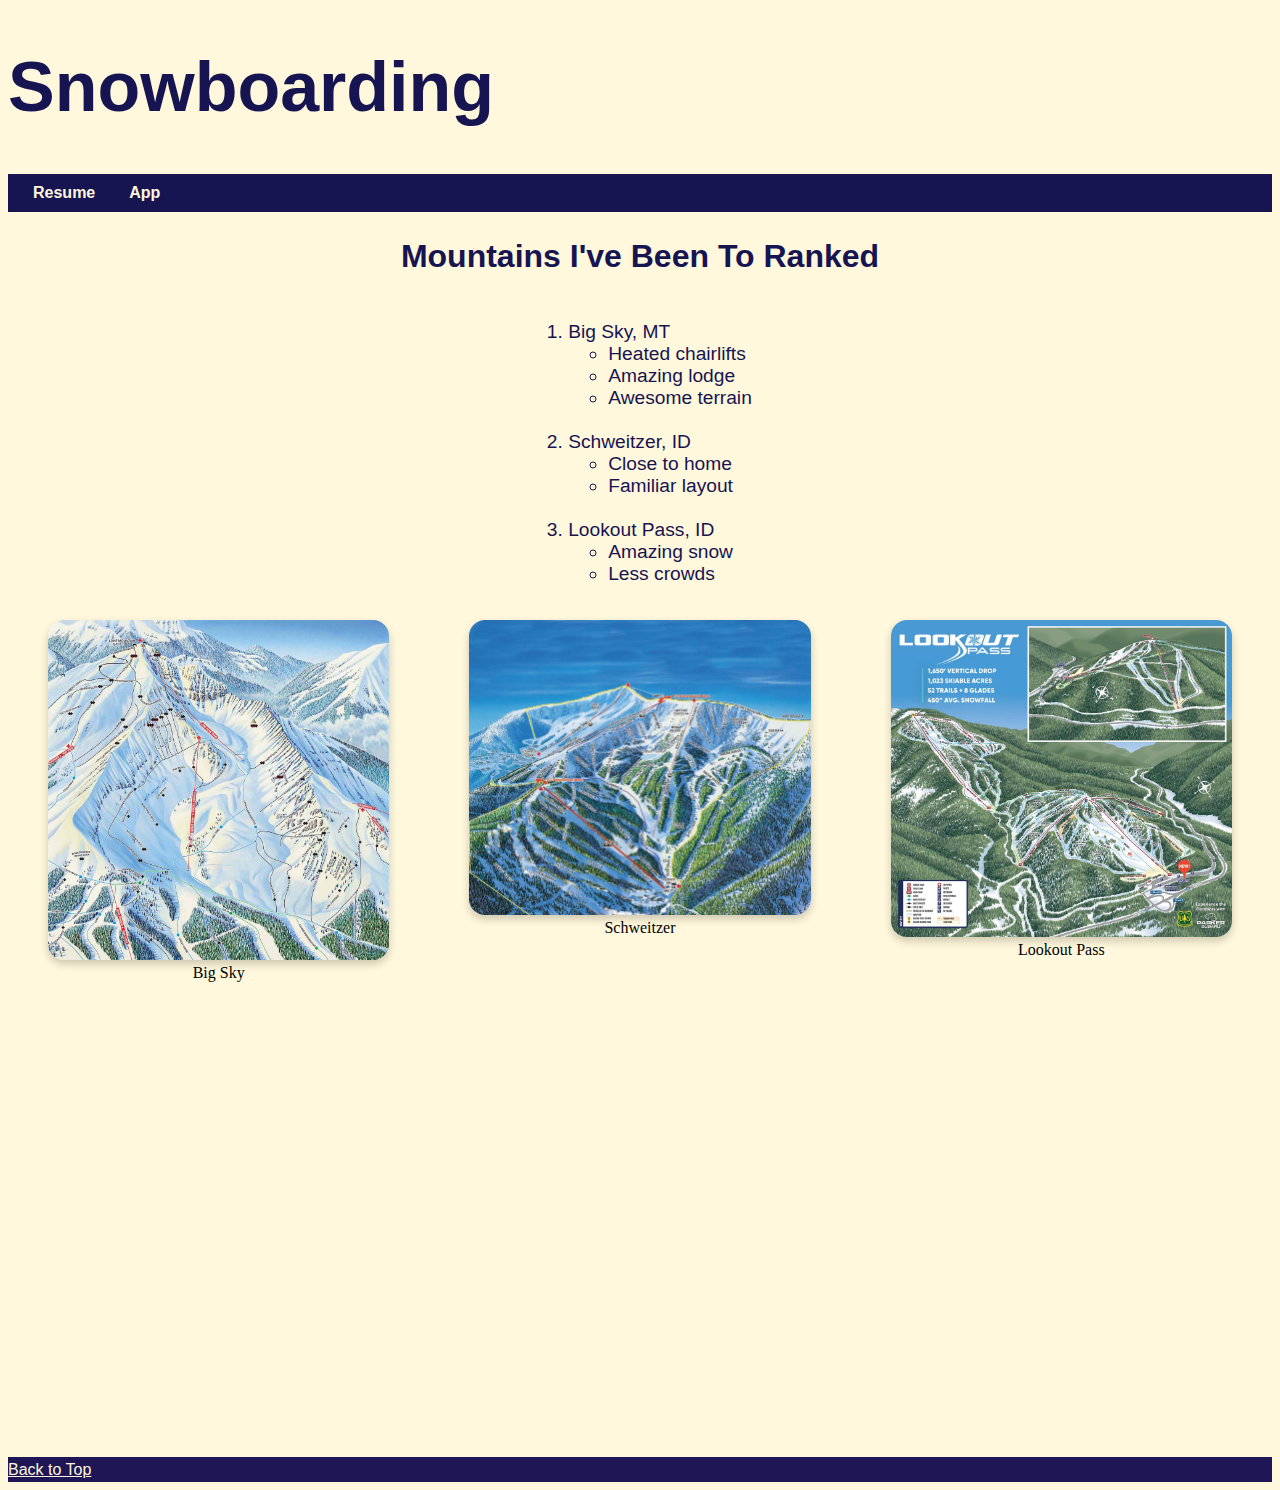
<file: scratch.html>
<!DOCTYPE html>
<html lang="en">
<head>
    <meta charset="UTF-8">
    <meta name="viewport" content="width=device-width, initial-scale=1.0">
    <title>Kora Daines - Scratch Page</title>
    <link rel="stylesheet" type="text/css" href="css/scratch.css">
</head>
<body>

    <h1 id = "top">Snowboarding</h1>

   <nav>
    <a href="index.html">Resume</a>
    <a href="webapp.html">App</a>
   </nav> 

    <h2 style="text-align: center;">Mountains I've Been To Ranked</h2>

<div class="ranking"> 
    <ol>
        <li>Big Sky, MT
        <ul>
            <li>Heated chairlifts</li>
            <li>Amazing lodge</li>
            <li>Awesome terrain</li>
          </ul>
        <br>
        <li>Schweitzer, ID
          <ul>
            <li>Close to home</li>
            <li>Familiar layout</li>
          </ul>
        </li>
        <br>
        <li>Lookout Pass, ID
        <ul>
            <li>Amazing snow</li>
            <li>Less crowds</li>
            </ul>
        </li>
      </ol>
</div>
    
      <div style="display: flex; justify-content: space-between;">
        <figure style="width: 30%; text-align: center;">
          <img src=assets/img/bigsky.jpg style="width: 100%;" alt="Big Sky">
          <figcaption class = "caption">Big Sky</figcaption>
        </figure>
      
        <figure style="width: 30%; text-align: center;">
          <img src=assets/img/schweitzer.jpg style="width: 100%;" alt="Schweitzer">
          <figcaption class = "caption">Schweitzer</figcaption>
        </figure>
      
        <figure style="width: 30%; text-align: center;">
          <img src=assets/img/lookoutpass.jpg style="width: 100%;" alt="Lookout Pass">
          <figcaption class = "caption">Lookout Pass</figcaption>
        </figure>
      </div>
      
    <div style="display:flex; justify-content: center;">
        <iframe width="560" height="315" src="https://www.youtube.com/embed/3GHU3DN1v4Q?si=1WE2zhapgk7kYj3O" 
            title="YouTube video player" frameborder="0" allow="accelerometer; autoplay; 
                clipboard-write; encrypted-media; gyroscope; picture-in-picture; web-share" 
            referrerpolicy="strict-origin-when-cross-origin" allowfullscreen>
        </iframe>
    </div>

<br><br><br><br>

    <div class='graph' id='viz1745031593073' style='position: relative'><noscript><a href='#'><img alt='Dashboard 1 ' src='https:&#47;&#47;public.tableau.com&#47;static&#47;images&#47;re&#47;resort_vertical_dashboard&#47;Dashboard1&#47;1_rss.png' style='border: none' /></a></noscript><object class='tableauViz'  style='display:none;'><param name='host_url' value='https%3A%2F%2Fpublic.tableau.com%2F' /> <param name='embed_code_version' value='3' /> <param name='site_root' value='' /><param name='name' value='resort_vertical_dashboard&#47;Dashboard1' /><param name='tabs' value='no' /><param name='toolbar' value='yes' /><param name='static_image' value='https:&#47;&#47;public.tableau.com&#47;static&#47;images&#47;re&#47;resort_vertical_dashboard&#47;Dashboard1&#47;1.png' /> <param name='animate_transition' value='yes' /><param name='display_static_image' value='yes' /><param name='display_spinner' value='yes' /><param name='display_overlay' value='yes' /><param name='display_count' value='yes' /><param name='language' value='en-US' /></object></div>                
    <script type='text/javascript'>                    
    var divElement = document.getElementById('viz1745031593073');                    
    var vizElement = divElement.getElementsByTagName('object')[0];                    
    if ( divElement.offsetWidth > 800 ) { vizElement.style.width='1356px';vizElement.style.height='795px';} 
    else if ( divElement.offsetWidth > 500 ) { vizElement.style.width='1356px';vizElement.style.height='795px';} 
    else { vizElement.style.width='100%';vizElement.style.height='877px';}                     
    var scriptElement = document.createElement('script');                    
    scriptElement.src = 'https://public.tableau.com/javascripts/api/viz_v1.js';                    
    vizElement.parentNode.insertBefore(scriptElement, vizElement);                
    </script>

<br><br><br><br>

    <div class="footer">
       <a href="#top">Back to Top</a> 
    </div>

</body>
</html>
</file>
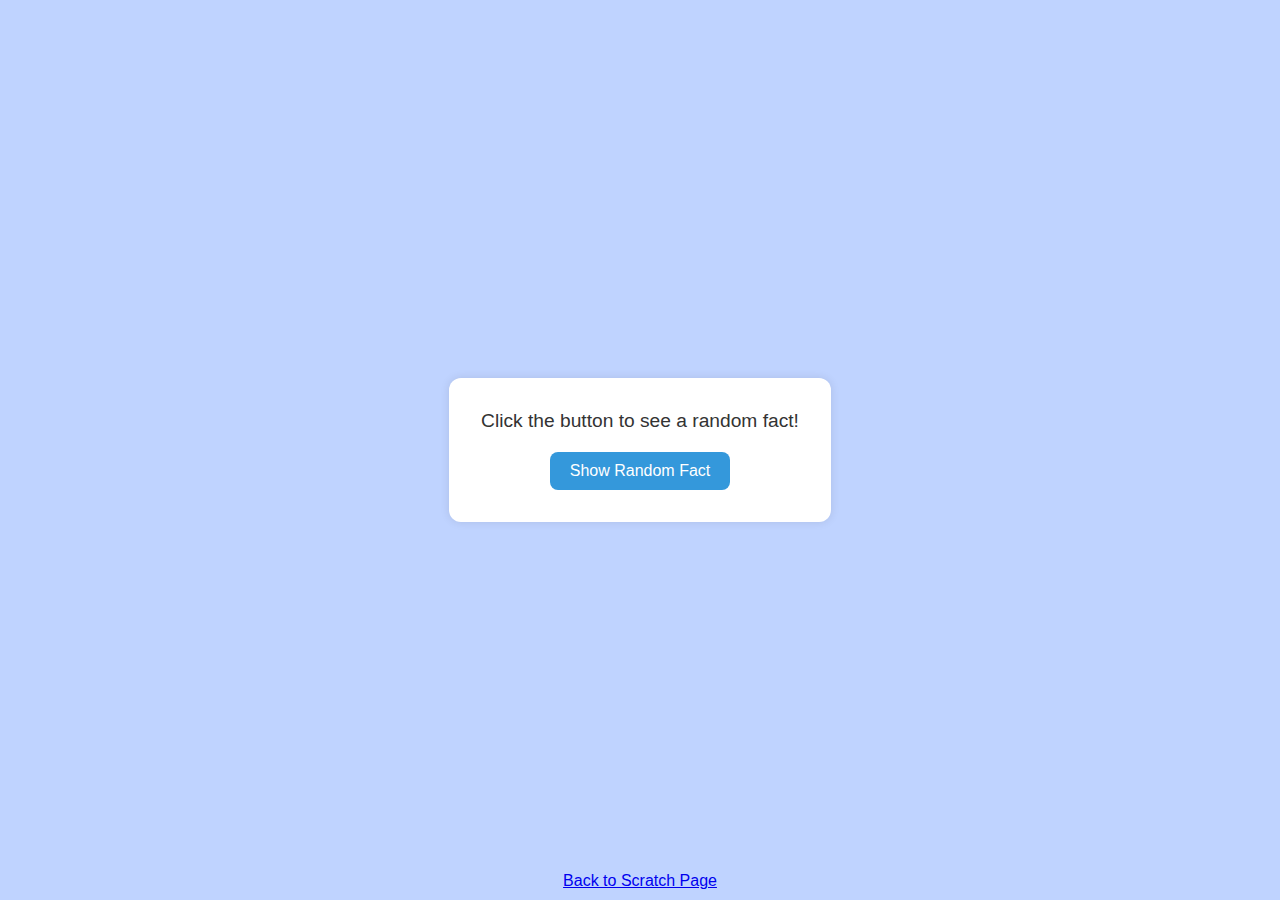
<file: webapp.html>
<!-- Notes
    - include html, java script and css on one page
    - re run port
     -->
<!DOCTYPE html>
<html lang="en">
<head>
  <meta charset="UTF-8">
  <title>Random Fact Generator</title>
  
  <style>
    body {
      font-family: Arial, sans-serif;
      background:rgb(191, 211, 255);
      display: flex;
      flex-direction: column;
      align-items: center;
      justify-content: center;
      height: 100vh;
      margin: 0;
    }

    .container {
      background: white;
      padding: 2rem;
      border-radius: 12px;
      box-shadow: 0 0 10px rgba(0,0,0,0.1);
      text-align: center;
      max-width: 400px;
    }

    #fact {
      margin-bottom: 20px;
      font-size: 1.2rem;
      color: #333;
    }

    button {
      padding: 10px 20px;
      background-color: #3498db;
      color: white;
      border: none;
      border-radius: 8px;
      font-size: 1rem;
      cursor: pointer;
    }

    button:hover {
      background-color: #2980b9;
    }
  </style>
</head>
<body>

  <div class="container">
    <div id="fact">Click the button to see a random fact!</div>
    <button onclick="showRandomFact()">Show Random Fact</button>
  </div>

  <script>
    const facts = [
      "Bananas are berries, but strawberries aren’t.",
      "Honey never spoils — archaeologists found 3,000-year-old honey in tombs!",
      "A group of flamingos is called a 'flamboyance'.",
      "Octopuses have three hearts.",
      "Wombat poop is cube-shaped.",
      "Sharks existed before trees.",
      "Your nose can remember 50,000 different scents.",
      "Sloths can hold their breath longer than dolphins."
    ];

    function showRandomFact() {
      const randomIndex = Math.floor(Math.random() * facts.length);
      document.getElementById("fact").textContent = facts[randomIndex];
    }
  </script>

<a href="scratch.html" style="position: absolute; bottom:10px; left: 50%; transform: translateX(-50%);">Back to Scratch Page</a>

</body>
</html>
</file>
<file: css/scratch.css>
#top{
    font-family: 'Trebuchet MS', 'Lucida Sans Unicode', 'Lucida Grande', 'Lucida Sans', Arial, sans-serif;
    color:rgb(23, 20, 82);
    font-size: 70px;
}

nav{
    background-color:rgb(23, 20, 82);
    padding: 10px;
    overflow: hidden;
}

nav a{
    color:cornsilk; 
    text-decoration: none;
    padding: 15px;
    font-weight: bold;
}

nav a:hover{
    background-color:rgba(95, 95, 196, 0.7);
}


h2{
    font-family: 'Trebuchet MS', 'Lucida Sans Unicode', 'Lucida Grande', 'Lucida Sans', Arial, sans-serif;
    color:rgb(23, 20, 82);
    font-size: xx-large;
}

body{
   background-color:cornsilk 
}


.ranking{
    padding-left: 0;
    list-style-position: outside;
    margin: 0 auto;
    display: table;
    text-align: left;
    font-family: 'Trebuchet MS', 'Lucida Sans Unicode', 'Lucida Grande', 'Lucida Sans', Arial, sans-serif;
    font-size: larger;
    color:rgb(23, 20, 82)
}

img{
    border-radius: 16px;
    box-shadow: 0 4px 8px rgba(0, 0, 0, 0.2);
}

.footer{
    background-color: rgb(30, 22, 85);
    color: white;
    bottom: 0px;
    left: 5px;
    right: 5px;
    height: 25px;
    line-height: 25px;
}

a{
    font-family:'Lucida Sans', 'Lucida Sans Regular', 'Lucida Grande', 'Lucida Sans Unicode', Geneva, Verdana, sans-serif;
    text-align: center;
    color:cornsilk;
}

.graph{
    align-items: center;
}
</file>
